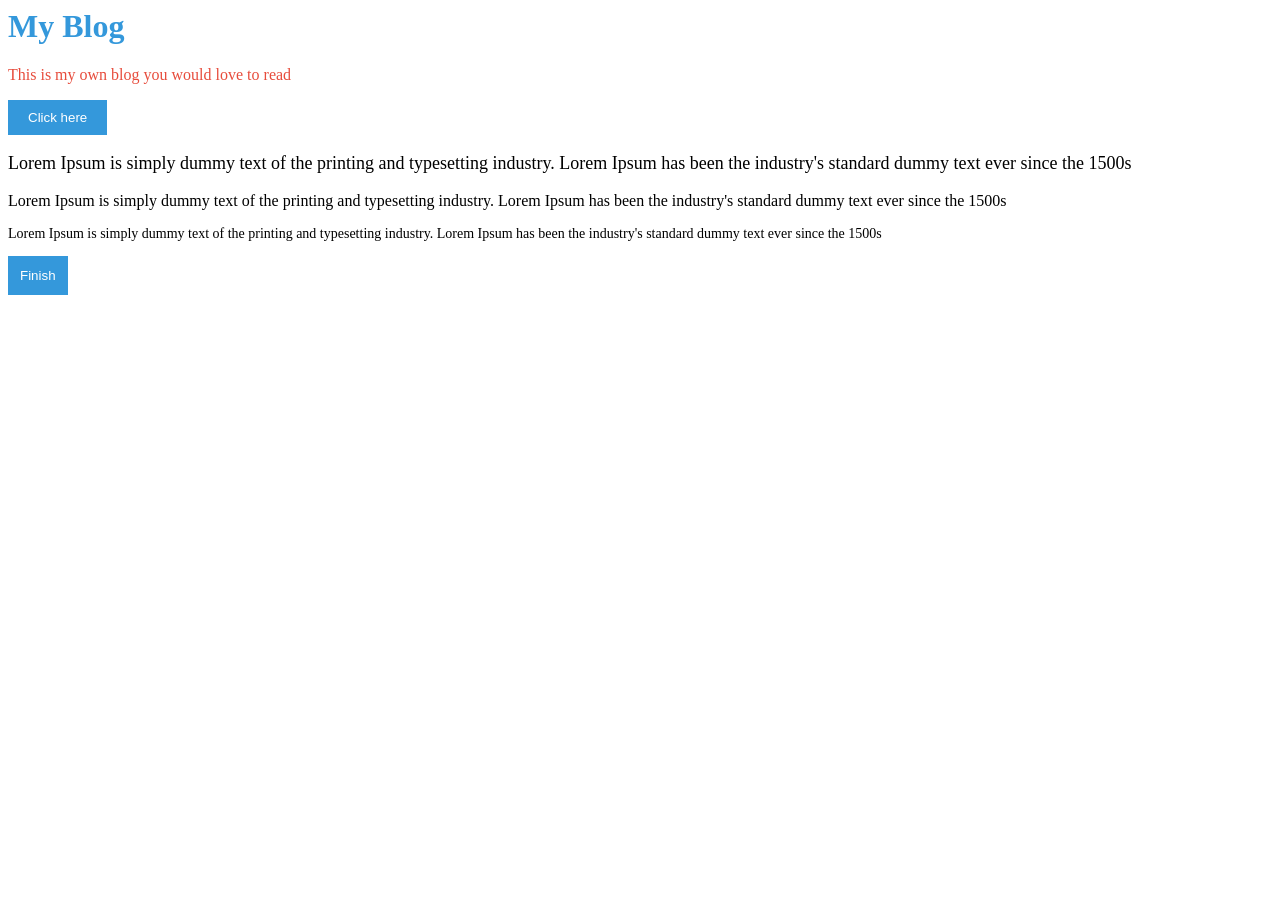
<file: Task Day1/index.html>
<html>
  <head>
    <meta name="viewport" content="width=device-width, initial-scale=1.0" />
  <link rel="stylesheet" href="./style.css">
  </head>
  <body>
    <div class="main">
      <!--style h1 to have a primary color use nesting-->
      <h1 class="main-title">My Blog</h1>

      <!--style p to have a secondary color use nesting-->
      <p class="main-subtitle">This is my own blog you would love to read</p>

      <!--style button to have a primary color and secondary color when hover use nesting-->
      <button class="main-btn">Click here</button>
    </div>
    <div class="content">
      <!--for all "font-" classes please use @each-->
      <!--let it has a font-size equal to 18px-->
      <div class="font-18px">
        <p>
          Lorem Ipsum is simply dummy text of the printing and typesetting
          industry. Lorem Ipsum has been the industry's standard dummy text ever
          since the 1500s
        </p>
      </div>

      <!--let it has a font-size equal to 16px-->
      <div class="font-16px">
        <p>
          Lorem Ipsum is simply dummy text of the printing and typesetting
          industry. Lorem Ipsum has been the industry's standard dummy text ever
          since the 1500s
        </p>
      </div>

      <!--let it has a font-size equal to 14px-->
      <div class="font-14px">
        <p>
          Lorem Ipsum is simply dummy text of the printing and typesetting
          industry. Lorem Ipsum has been the industry's standard dummy text ever
          since the 1500s
        </p>
      </div>
    </div>

    <!--let this button take the half screen width at tablet and full width mobile screens-->
    <!--use media queries scss way-->
    <button class="finish-btn">Finish</button>
  </body>
</html>
</file>
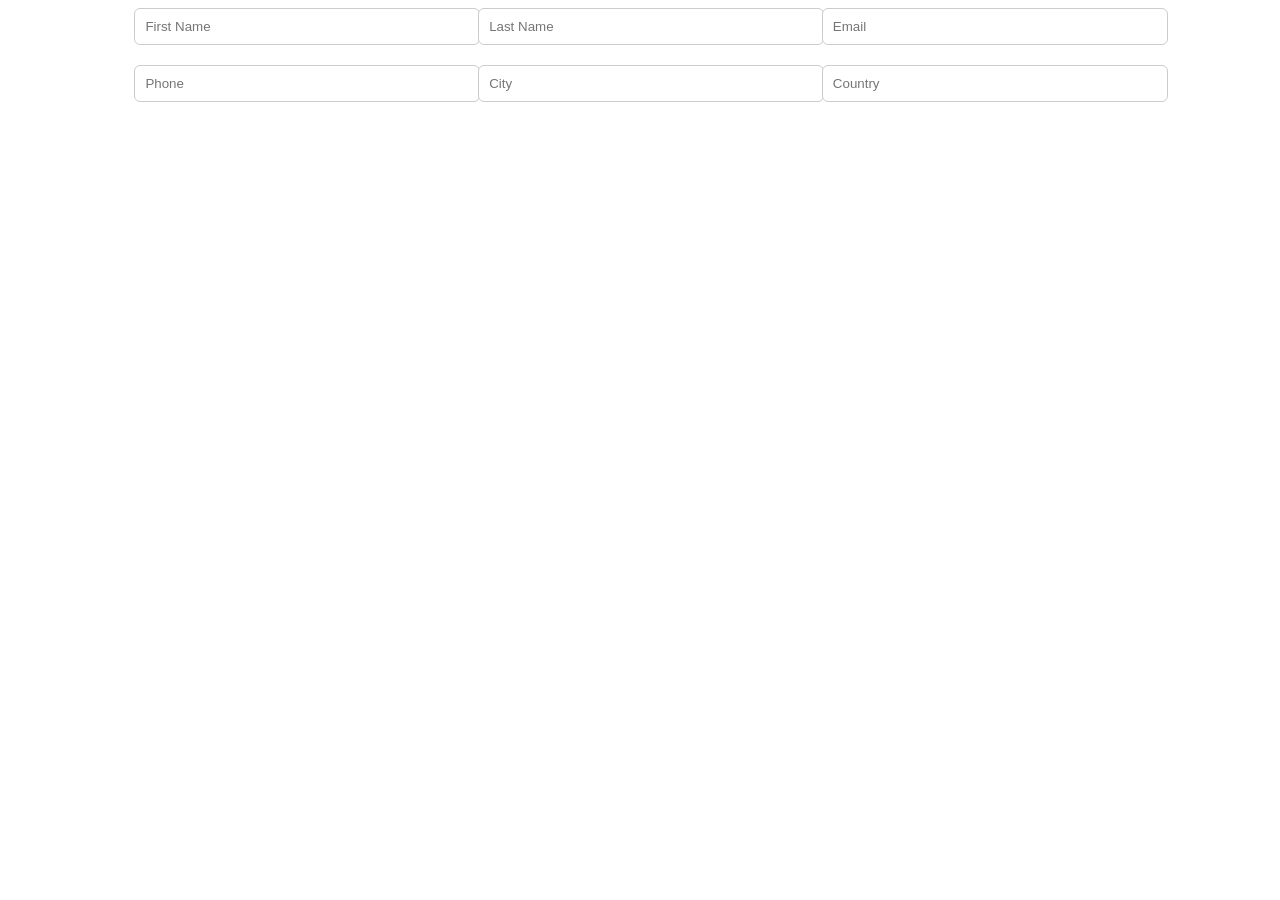
<file: Task Day2/Q1/index.html>
<!DOCTYPE html>
<html>
<head>
 <meta name="viewport" content="width=device-width, initial-scale=1.0">
<link rel="stylesheet" href="style.css">
</head>

<body>

<div class="form-container">
<form class="form">

<input type="text" placeholder="First Name">
<input type="text" placeholder="Last Name">
<input type="email" placeholder="Email">
<input type="tel" placeholder="Phone">
<input type="text" placeholder="City">
<input type="text" placeholder="Country">

</form>
</div>

</body>
</html>
</file>
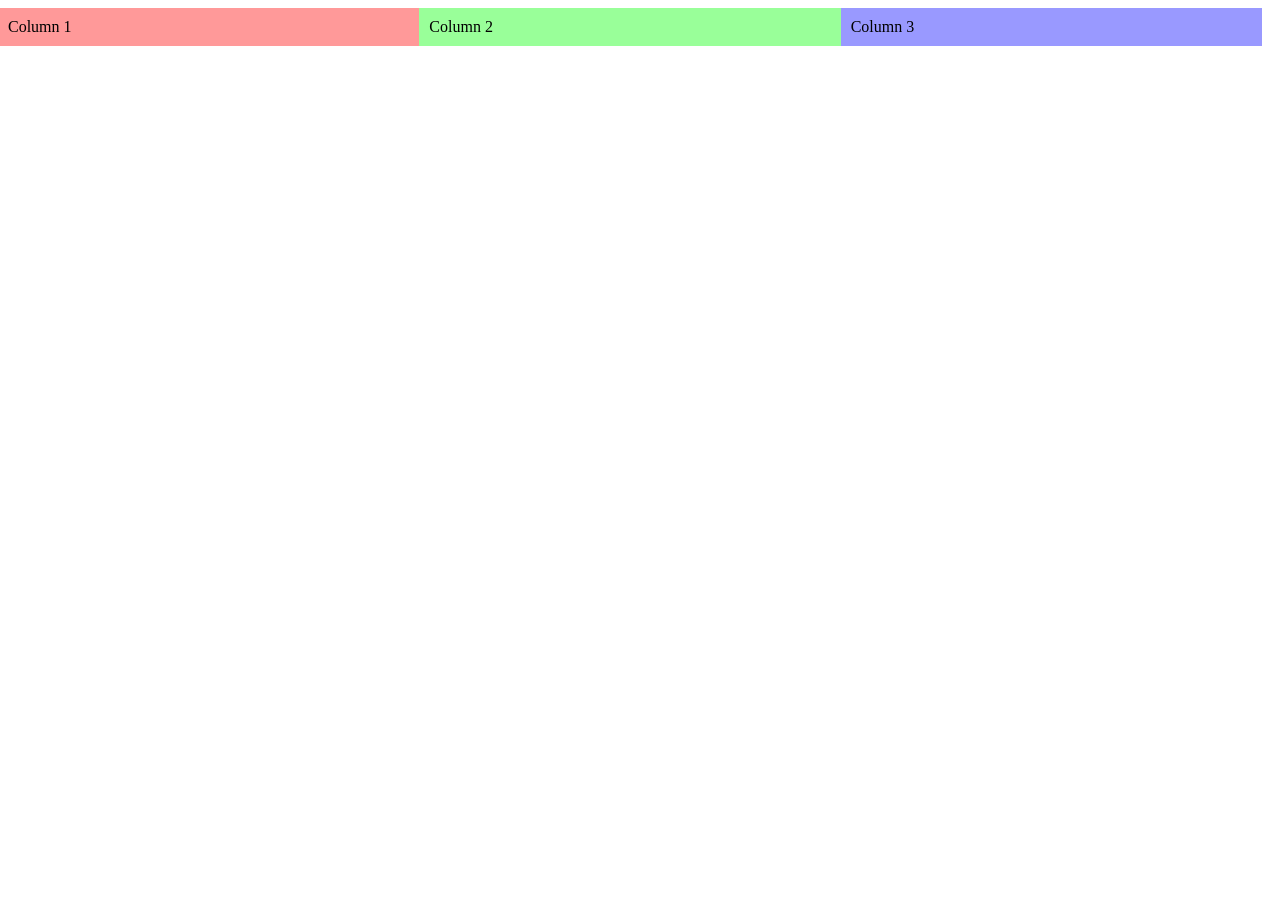
<file: Task Day2/Q2/index.html>
<!DOCTYPE html>
<html lang="en">
<head>
<meta charset="UTF-8">
<meta name="viewport" content="width=device-width, initial-scale=1.0">
<title>LESS Grid Test</title>
<link rel="stylesheet" href="style.css">
</head>
<body>

<div class="row">
  <div class="col-12 col-md-6 col-lg-4" style="background:#f99;">Column 1</div>
  <div class="col-12 col-md-6 col-lg-4" style="background:#9f9;">Column 2</div>
  <div class="col-12 col-md-12 col-lg-4" style="background:#99f;">Column 3</div>
</div>

</body>
</html>
</file>
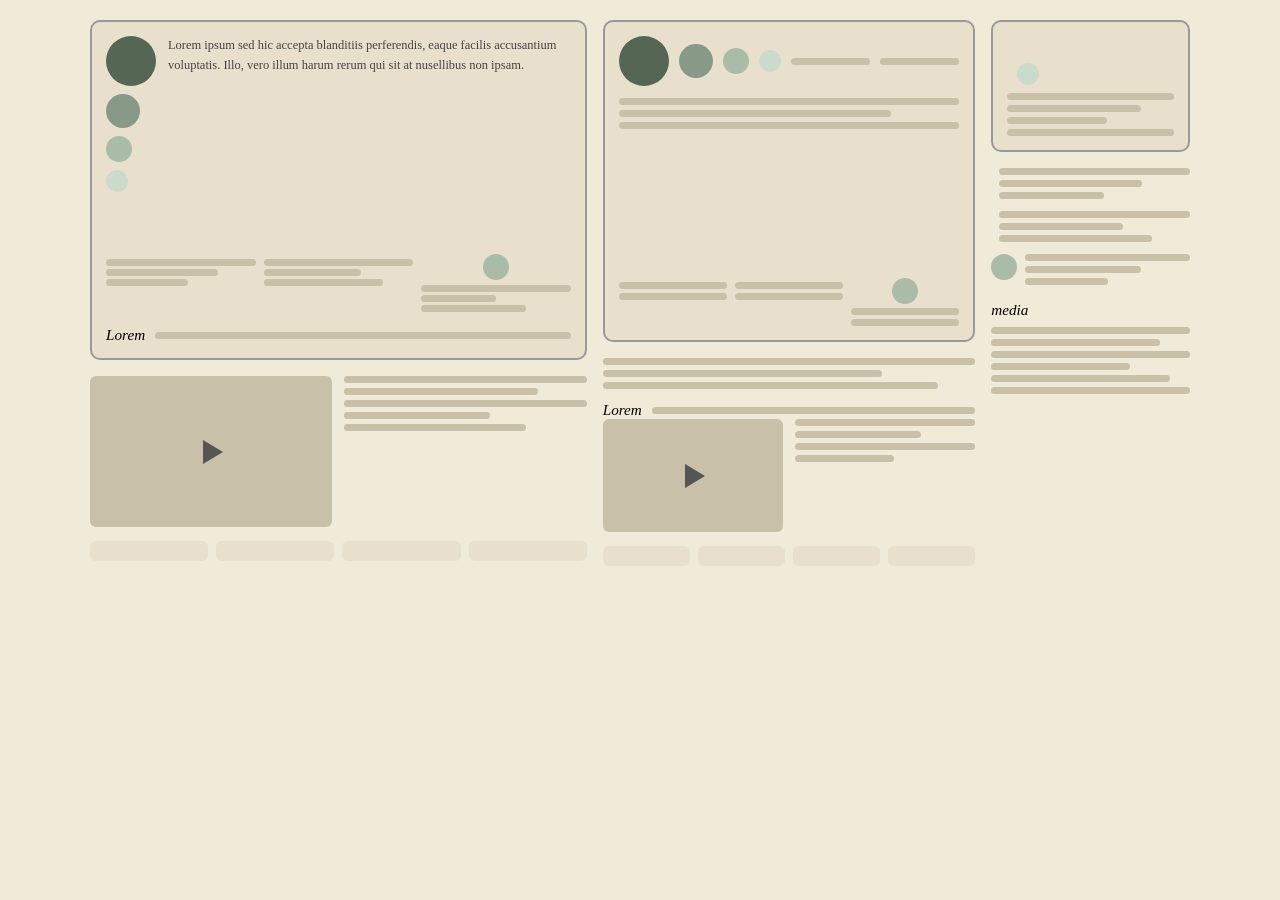
<file: Task Day2/َQ3/index.html>
<!DOCTYPE html>
<html lang="en">
<head>
  <meta charset="UTF-8" />
  <meta name="viewport" content="width=device-width, initial-scale=1.0" />
  <title>Wireframe Layout</title>
  <link rel="stylesheet" href="style.css" />
</head>
<body>
<div class="page">

  <!-- LEFT -->
  <div>
    <div class="card">
      <div class="top-row">
        <div class="av-col">
          <div class="circ c1-lg"></div>
          <div class="circ c2-md"></div>
          <div class="circ c3-sm"></div>
          <div class="circ c4-xs"></div>
        </div>
        <div class="card-text">
          <p>Lorem ipsum sed hic accepta blanditiis perferendis, eaque facilis accusantium voluptatis. Illo, vero illum harum rerum qui sit at nusellibus non ipsam.</p>
        </div>
      </div>
      <div class="g3">
        <div class="cell box"></div>
        <div class="cell box"></div>
        <div class="cell box"></div>
      </div>
      <div class="stats">
        <div class="stat">
          <div class="circ c1-sm"></div>
          <div class="sbars"><div class="bar"></div><div class="bar w-75"></div><div class="bar w-55"></div></div>
        </div>
        <div class="stat">
          <div class="circ c2-sm"></div>
          <div class="sbars"><div class="bar"></div><div class="bar w-65"></div><div class="bar w-80"></div></div>
        </div>
        <div class="stat">
          <div class="circ c3-sm"></div>
          <div class="sbars"><div class="bar"></div><div class="bar w-50"></div><div class="bar w-70"></div></div>
        </div>
      </div>
      <div class="lorem"><span>Lorem</span><div class="bar"></div></div>
    </div>

    <div class="vrow">
      <div class="vbox"><div class="play"></div></div>
      <div class="tlines">
        <div class="bar"></div><div class="bar w-80"></div>
        <div class="bar"></div><div class="bar w-60"></div><div class="bar w-75"></div>
      </div>
    </div>
    <div class="g4">
      <div class="tag box"></div><div class="tag box"></div>
      <div class="tag box"></div><div class="tag box"></div>
    </div>
  </div>

  <!-- CENTER -->
  <div>
    <div class="card">
      <div class="crow">
        <div class="circ c1-lg"></div>
        <div class="circ c2-md"></div>
        <div class="circ c3-sm"></div>
        <div class="circ c4-xs"></div>
        <div class="bar"></div>
        <div class="bar w-28"></div>
      </div>
      <div class="lines">
        <div class="bar"></div><div class="bar w-80"></div><div class="bar"></div>
      </div>
      <div class="g2">
        <div class="img-cell box"></div>
        <div class="img-cell box"></div>
      </div>
      <div class="cs">
        <div class="cs-item">
          <div class="circ c1-sm"></div>
          <div class="bar"></div><div class="bar w-65"></div>
        </div>
        <div class="cs-item">
          <div class="circ c2-sm"></div>
          <div class="bar"></div><div class="bar w-50"></div>
        </div>
        <div class="cs-item">
          <div class="circ c3-sm"></div>
          <div class="bar"></div><div class="bar w-70"></div>
        </div>
      </div>
    </div>

    <div class="lines-wrap">
      <div class="lines">
        <div class="bar"></div><div class="bar w-75"></div><div class="bar w-90"></div>
      </div>
      <div class="lorem"><span>Lorem</span><div class="bar"></div></div>
      <div class="vrow">
        <div class="vbox"><div class="play"></div></div>
        <div class="tlines">
          <div class="bar"></div><div class="bar w-70"></div>
          <div class="bar"></div><div class="bar w-55"></div>
        </div>
      </div>
      <div class="g4">
        <div class="tag box"></div><div class="tag box"></div>
        <div class="tag box"></div><div class="tag box"></div>
      </div>
    </div>
  </div>

  <!-- SIDEBAR -->
  <div class="sidebar">
    <div class="side-card-wrap">
      <div class="card">
        <div class="side-top">
          <div class="circ c1-md"></div>
          <div class="tlines">
            <div class="bar"></div><div class="bar w-70"></div>
          </div>
        </div>
        <div class="mini-c">
          <div class="circ c2-xs"></div>
          <div class="circ c3-xs"></div>
          <div class="circ c4-xs"></div>
        </div>
        <div class="tlines">
          <div class="bar"></div><div class="bar w-80"></div>
          <div class="bar w-60"></div><div class="bar"></div>
        </div>
      </div>
    </div>

    <div class="feed">
      <div class="fi">
        <div class="circ c1-sm"></div>
        <div class="tlines">
          <div class="bar"></div><div class="bar w-75"></div><div class="bar w-55"></div>
        </div>
      </div>
      <div class="fi">
        <div class="circ c2-sm"></div>
        <div class="tlines">
          <div class="bar"></div><div class="bar w-65"></div><div class="bar w-80"></div>
        </div>
      </div>
      <div class="fi">
        <div class="circ c3-sm"></div>
        <div class="tlines">
          <div class="bar"></div><div class="bar w-70"></div><div class="bar w-50"></div>
        </div>
      </div>
    </div>

    <div>
      <div class="ml">media</div>
      <div class="tlines">
        <div class="bar"></div><div class="bar w-85"></div>
        <div class="bar"></div><div class="bar w-70"></div>
        <div class="bar w-90"></div><div class="bar"></div>
      </div>
    </div>
  </div>

</div>
</body>
</html>
</file>
<file: Task Day1/style.css>
.main .main-title {
  color: #3498db;
}
.main .main-subtitle {
  color: #e74c3c;
}
.main .main-btn {
  background-color: #3498db;
  color: white;
  border: none;
  padding: 10px 20px;
  cursor: pointer;
}
.main .main-btn:hover {
  background-color: #e74c3c;
}

.font-18px {
  font-size: 18px;
}

.font-16px {
  font-size: 16px;
}

.font-14px {
  font-size: 14px;
}

.finish-btn {
  padding: 12px;
  background-color: #3498db;
  color: white;
  border: none;
  cursor: pointer;
  width: auto;
}

@media (max-width: 768px) {
  .finish-btn {
    width: 50%;
  }
}
@media (max-width: 480px) {
  .finish-btn {
    width: 100%;
  }
}/*# sourceMappingURL=style.css.map */
</file>
<file: Task Day2/Q1/style.css>
.form-container {
  width: 80%;
  margin: auto;
}

.form {
  display: grid;
  grid-template-columns: 1fr;
  gap: 20px;
}
.form input {
  padding: 10px;
  border: 1px solid #ccc;
  border-radius: 6px;
  width: 100%;
}

/* Medium Screens */
@media (min-width: 768px) {
  .form {
    grid-template-columns: repeat(2, 1fr);
  }
}
/* Large Screens */
@media (min-width: 1200px) {
  .form {
    grid-template-columns: repeat(3, 1fr);
  }
}/*# sourceMappingURL=style.css.map */
</file>
<file: Task Day2/Q2/style.css>
/*  1. Row container */
.row {
  width: 100%;
  margin-left: -10px;
  /* compensate for padding */
  margin-right: -10px;
  /* clearfix */
}
.row::after {
  content: "";
  display: table;
  clear: both;
}
/*   2. Grid column generator  */
/* 3. Generate all columns  */
/* Default columns (col-1 .. col-12) */
.col-1 {
  width: 8.33333333%;
  float: left;
  padding: 10px;
  box-sizing: border-box;
}
.col-2 {
  width: 16.66666667%;
  float: left;
  padding: 10px;
  box-sizing: border-box;
}
.col-3 {
  width: 25%;
  float: left;
  padding: 10px;
  box-sizing: border-box;
}
.col-4 {
  width: 33.33333333%;
  float: left;
  padding: 10px;
  box-sizing: border-box;
}
.col-5 {
  width: 41.66666667%;
  float: left;
  padding: 10px;
  box-sizing: border-box;
}
.col-6 {
  width: 50%;
  float: left;
  padding: 10px;
  box-sizing: border-box;
}
.col-7 {
  width: 58.33333333%;
  float: left;
  padding: 10px;
  box-sizing: border-box;
}
.col-8 {
  width: 66.66666667%;
  float: left;
  padding: 10px;
  box-sizing: border-box;
}
.col-9 {
  width: 75%;
  float: left;
  padding: 10px;
  box-sizing: border-box;
}
.col-10 {
  width: 83.33333333%;
  float: left;
  padding: 10px;
  box-sizing: border-box;
}
.col-11 {
  width: 91.66666667%;
  float: left;
  padding: 10px;
  box-sizing: border-box;
}
.col-12 {
  width: 100%;
  float: left;
  padding: 10px;
  box-sizing: border-box;
}
/* Small screens (col-sm-1 .. col-sm-12) */
@media (min-width: 576px) {
  .col-sm-1 {
    width: 8.33333333%;
    float: left;
    padding: 10px;
    box-sizing: border-box;
  }
  .col-sm-2 {
    width: 16.66666667%;
    float: left;
    padding: 10px;
    box-sizing: border-box;
  }
  .col-sm-3 {
    width: 25%;
    float: left;
    padding: 10px;
    box-sizing: border-box;
  }
  .col-sm-4 {
    width: 33.33333333%;
    float: left;
    padding: 10px;
    box-sizing: border-box;
  }
  .col-sm-5 {
    width: 41.66666667%;
    float: left;
    padding: 10px;
    box-sizing: border-box;
  }
  .col-sm-6 {
    width: 50%;
    float: left;
    padding: 10px;
    box-sizing: border-box;
  }
  .col-sm-7 {
    width: 58.33333333%;
    float: left;
    padding: 10px;
    box-sizing: border-box;
  }
  .col-sm-8 {
    width: 66.66666667%;
    float: left;
    padding: 10px;
    box-sizing: border-box;
  }
  .col-sm-9 {
    width: 75%;
    float: left;
    padding: 10px;
    box-sizing: border-box;
  }
  .col-sm-10 {
    width: 83.33333333%;
    float: left;
    padding: 10px;
    box-sizing: border-box;
  }
  .col-sm-11 {
    width: 91.66666667%;
    float: left;
    padding: 10px;
    box-sizing: border-box;
  }
  .col-sm-12 {
    width: 100%;
    float: left;
    padding: 10px;
    box-sizing: border-box;
  }
}
/* Medium screens (col-md-1 .. col-md-12) */
@media (min-width: 768px) {
  .col-md-1 {
    width: 8.33333333%;
    float: left;
    padding: 10px;
    box-sizing: border-box;
  }
  .col-md-2 {
    width: 16.66666667%;
    float: left;
    padding: 10px;
    box-sizing: border-box;
  }
  .col-md-3 {
    width: 25%;
    float: left;
    padding: 10px;
    box-sizing: border-box;
  }
  .col-md-4 {
    width: 33.33333333%;
    float: left;
    padding: 10px;
    box-sizing: border-box;
  }
  .col-md-5 {
    width: 41.66666667%;
    float: left;
    padding: 10px;
    box-sizing: border-box;
  }
  .col-md-6 {
    width: 50%;
    float: left;
    padding: 10px;
    box-sizing: border-box;
  }
  .col-md-7 {
    width: 58.33333333%;
    float: left;
    padding: 10px;
    box-sizing: border-box;
  }
  .col-md-8 {
    width: 66.66666667%;
    float: left;
    padding: 10px;
    box-sizing: border-box;
  }
  .col-md-9 {
    width: 75%;
    float: left;
    padding: 10px;
    box-sizing: border-box;
  }
  .col-md-10 {
    width: 83.33333333%;
    float: left;
    padding: 10px;
    box-sizing: border-box;
  }
  .col-md-11 {
    width: 91.66666667%;
    float: left;
    padding: 10px;
    box-sizing: border-box;
  }
  .col-md-12 {
    width: 100%;
    float: left;
    padding: 10px;
    box-sizing: border-box;
  }
}
/* Large screens (col-lg-1 .. col-lg-12) */
@media (min-width: 1200px) {
  .col-lg-1 {
    width: 8.33333333%;
    float: left;
    padding: 10px;
    box-sizing: border-box;
  }
  .col-lg-2 {
    width: 16.66666667%;
    float: left;
    padding: 10px;
    box-sizing: border-box;
  }
  .col-lg-3 {
    width: 25%;
    float: left;
    padding: 10px;
    box-sizing: border-box;
  }
  .col-lg-4 {
    width: 33.33333333%;
    float: left;
    padding: 10px;
    box-sizing: border-box;
  }
  .col-lg-5 {
    width: 41.66666667%;
    float: left;
    padding: 10px;
    box-sizing: border-box;
  }
  .col-lg-6 {
    width: 50%;
    float: left;
    padding: 10px;
    box-sizing: border-box;
  }
  .col-lg-7 {
    width: 58.33333333%;
    float: left;
    padding: 10px;
    box-sizing: border-box;
  }
  .col-lg-8 {
    width: 66.66666667%;
    float: left;
    padding: 10px;
    box-sizing: border-box;
  }
  .col-lg-9 {
    width: 75%;
    float: left;
    padding: 10px;
    box-sizing: border-box;
  }
  .col-lg-10 {
    width: 83.33333333%;
    float: left;
    padding: 10px;
    box-sizing: border-box;
  }
  .col-lg-11 {
    width: 91.66666667%;
    float: left;
    padding: 10px;
    box-sizing: border-box;
  }
  .col-lg-12 {
    width: 100%;
    float: left;
    padding: 10px;
    box-sizing: border-box;
  }
}
</file>
<file: Task Day2/َQ3/style.css>
:root {
  --bg: #f0ead8;
  --card: #e8e0cc;
  --border: #999;
  --bar: #c8c0a8;
  --c1: #556655;
  --c2: #889988;
  --c3: #aabba8;
  --c4: #ccdacc;
}

* {
  box-sizing: border-box;
  margin: 0;
  padding: 0;
}

body {
  background: var(--bg);
  font-family: Georgia, serif;
  padding: 20px;
}

.bar {
  height: 7px;
  background: var(--bar);
  border-radius: 4px;
}

.circ {
  border-radius: 50%;
  flex-shrink: 0;
}

.box {
  background: var(--card);
  border-radius: 6px;
}

/* sizes helper */
.c1-lg {
  background: var(--c1);
  width: 50px;
  height: 50px;
}

.c2-md {
  background: var(--c2);
  width: 34px;
  height: 34px;
}

.c3-sm {
  background: var(--c3);
  width: 26px;
  height: 26px;
}

.c4-xs {
  background: var(--c4);
  width: 22px;
  height: 22px;
}

.w-28 {
  width: 28%;
}

.w-50 {
  width: 50%;
}

.w-55 {
  width: 55%;
}

.w-60 {
  width: 60%;
}

.w-65 {
  width: 65%;
}

.w-70 {
  width: 70%;
}

.w-75 {
  width: 75%;
}

.w-80 {
  width: 80%;
}

.w-85 {
  width: 85%;
}

.w-90 {
  width: 90%;
}

/* 3-column grid */
.page {
  display: grid;
  grid-template-columns: 2fr 1.5fr 0.8fr;
  gap: 16px;
  max-width: 1100px;
  margin: 0 auto;
}

/* card with border */
.card {
  border: 2px solid var(--border);
  border-radius: 10px;
  padding: 14px;
  background: var(--card);
  margin-bottom: 16px;
}

/* top: avatars + text */
.top-row {
  display: flex;
  gap: 12px;
  margin-bottom: 14px;
}

.av-col {
  display: flex;
  flex-direction: column;
  gap: 8px;
}

.card-text p {
  font-size: 0.78rem;
  line-height: 1.6;
  color: #444;
}

/* grids */
.g3 {
  display: grid;
  grid-template-columns: repeat(3, 1fr);
  gap: 6px;
  margin-bottom: 12px;
}

.g2 {
  display: grid;
  grid-template-columns: 1fr 1fr;
  gap: 6px;
  margin-bottom: 12px;
}

.g4 {
  display: grid;
  grid-template-columns: repeat(4, 1fr);
  gap: 8px;
}

.cell {
  height: 36px;
}

.img-cell {
  aspect-ratio: 4/3;
  border-radius: 6px;
}

.tag {
  height: 20px;
}

/* stats */
.stats {
  display: grid;
  grid-template-columns: repeat(3, 1fr);
  gap: 8px;
  margin-bottom: 14px;
}

.stat {
  display: flex;
  flex-direction: column;
  align-items: center;
  gap: 5px;
}

.sbars {
  width: 100%;
  display: flex;
  flex-direction: column;
  gap: 3px;
}

/* lorem row */
.lorem {
  display: flex;
  align-items: center;
  gap: 10px;
}

.lorem span {
  font-style: italic;
  font-size: 0.95rem;
  white-space: nowrap;
}

.lorem .bar {
  flex: 1;
}

/* video row */
.vrow {
  display: grid;
  grid-template-columns: 1fr 1fr;
  gap: 12px;
  margin-bottom: 14px;
}

.vbox {
  aspect-ratio: 16/10;
  display: flex;
  align-items: center;
  justify-content: center;
  background: var(--bar);
  border-radius: 6px;
}

.play {
  width: 0;
  height: 0;
  border-top: 12px solid transparent;
  border-bottom: 12px solid transparent;
  border-left: 20px solid #555;
  margin-left: 4px;
}

.tlines {
  display: flex;
  flex-direction: column;
  gap: 5px;
}

/* circles row */
.crow {
  display: flex;
  gap: 10px;
  align-items: center;
  margin-bottom: 12px;
  flex-wrap: wrap;
}

.crow .bar {
  flex: 1;
  min-width: 20px;
}

/* center stats */
.cs {
  display: grid;
  grid-template-columns: repeat(3, 1fr);
  gap: 8px;
}

.cs-item {
  display: flex;
  flex-direction: column;
  align-items: center;
  gap: 4px;
}

.cs-item .bar {
  width: 100%;
}

/* sidebar */
.side-top {
  display: flex;
  gap: 8px;
  align-items: center;
  margin-bottom: 8px;
}

.mini-c {
  display: flex;
  gap: 5px;
  margin-bottom: 8px;
}

.feed {
  display: flex;
  flex-direction: column;
  gap: 12px;
  margin-bottom: 16px;
}

.fi {
  display: flex;
  gap: 8px;
  align-items: flex-start;
}

.fi .tlines {
  flex: 1;
}

.ml {
  font-style: italic;
  font-size: 0.95rem;
  margin-bottom: 8px;
}

/* lines util */
.lines {
  display: flex;
  flex-direction: column;
  gap: 5px;
  margin-bottom: 12px;
}

/* responsive */
@media (max-width: 860px) {
  .page {
    grid-template-columns: 1fr 1fr;
  }
  .sidebar {
    grid-column: 1/-1;
    display: grid;
    grid-template-columns: 1fr 1fr;
    gap: 16px;
  }
  .side-card-wrap {
    grid-column: 1/-1;
  }
}
@media (max-width: 540px) {
  .page {
    grid-template-columns: 1fr;
  }
  .sidebar {
    grid-template-columns: 1fr;
  }
  .side-card-wrap {
    grid-column: auto;
  }
  .vrow {
    grid-template-columns: 1fr;
  }
  .g4 {
    grid-template-columns: repeat(2, 1fr);
  }
}/*# sourceMappingURL=style.css.map */
</file>
